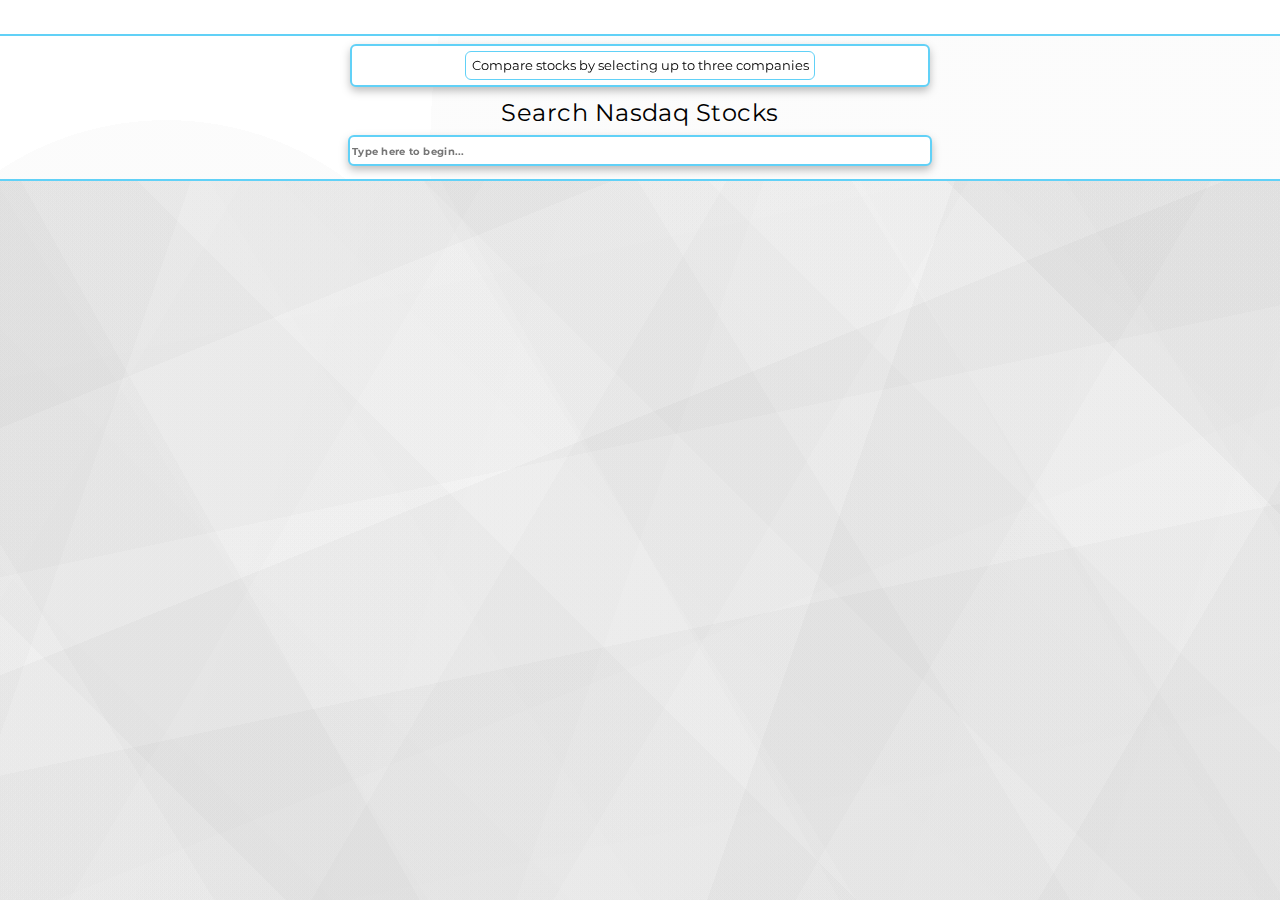
<file: stocksearch/index.html>
<!DOCTYPE html>
<html lang="en">
  <head>
    <meta charset="UTF-8" />
    <meta http-equiv="X-UA-Compatible" content="IE=edge" />
    <meta name="viewport" content="width=device-width, initial-scale=1.0" />
    <title>ITC JS Project</title>
    <link rel="stylesheet" href="./css/styles.css" />
    <link rel="preconnect" href="https://fonts.googleapis.com" />
    <link rel="preconnect" href="https://fonts.gstatic.com" crossorigin />
    <link
      href="https://fonts.googleapis.com/css2?family=Montserrat:wght@600&display=swap"
      rel="stylesheet"
    />
    <link rel="shortcut icon" type="image/png" href="./img/mee6.png" />
  </head>
  <body>
    <div class="page-wrapper">
      <div class="stock-ticker" id="stockTicker">
        <div class="ticker" id="ticker">
          <!-- <div class="ticker-item"></div> -->
        </div>
      </div>
      <div class="compare-wrapper" id="compareWrapper">
        <div class="compare-list" id="compareList"></div>
        <button id="startCompare" class="start-compare-button">
          Compare stocks by selecting up to three companies
        </button>
      </div>
      <div class="searchbar-wrapper">
        <div class="searchbar">
          <div class="stock-search-title">Search Nasdaq Stocks</div>
          <div class="stock-search" id="stock-search">
            <input
              type="text"
              id="stock-code"
              placeholder="Type here to begin..."
            />
          </div>

          <!-- After clicking search, send fetch request -->
          <!-- Make sure to use a loading indicator while fetching -->
          <!-- Make sure each of these results is a link to the company page which will be part of Milestone 2 -->
        </div>
      </div>
      <div class="main-content-wrapper">
        <div class="loader-box"><div id="loader"></div></div>
        <div class="result-list" id="result-list">
          <!-- I'm everything below the search-bar! -->
        </div>
      </div>
    </div>
    <script src="js/index.js"></script>
  </body>
</html>

<!-- Milestones 5, 6, 9 not so necessary but encouraged to do them -->
</file>
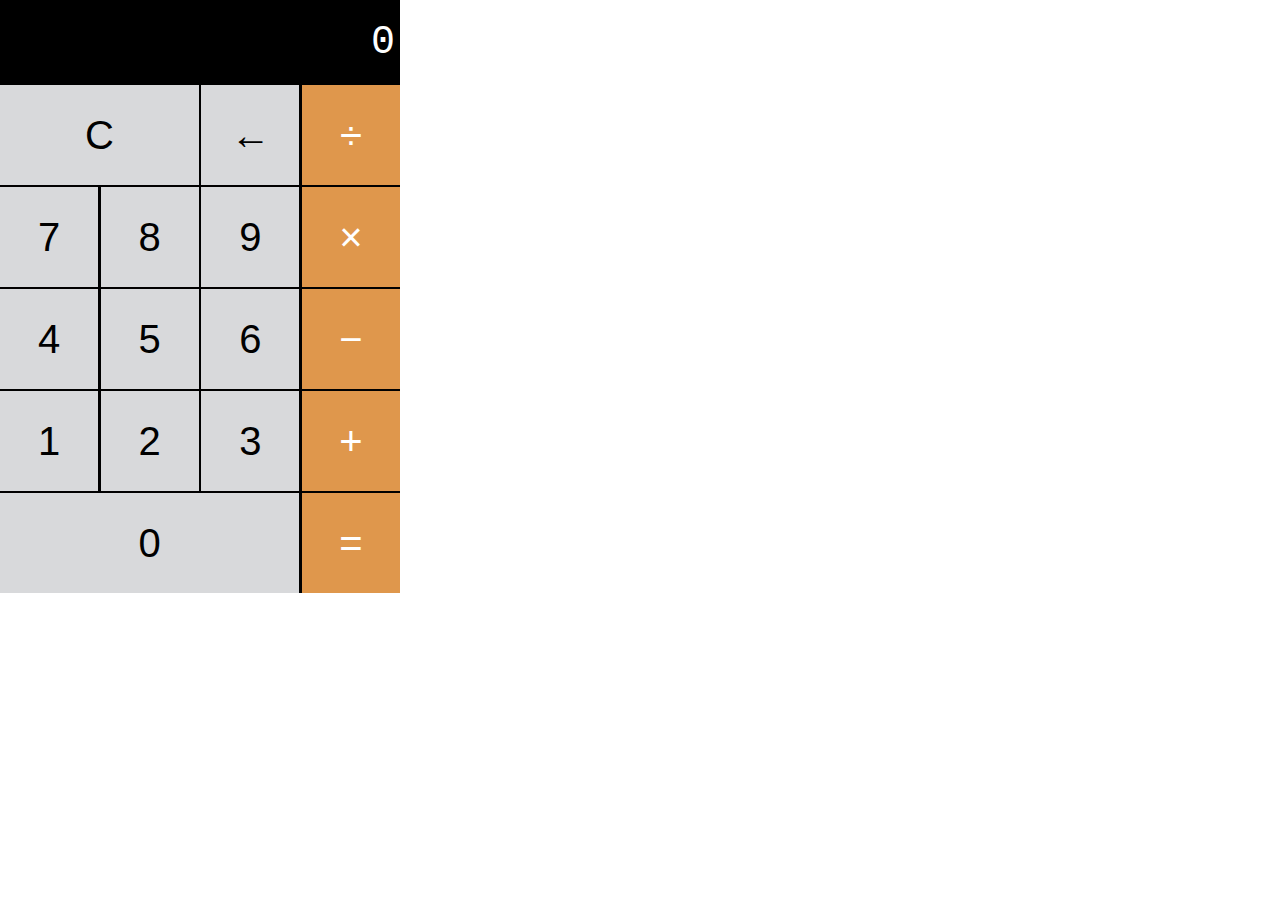
<file: Calculator/calculator.html>
<!DOCTYPE html>
<html lang="en">
<head>
    <meta charset="UTF-8">
    <title>Jordan's Calculator</title>
    <link rel="stylesheet" href="css/calculator.css">
</head>
<body>
    <div class="wrapper">
        <section class="screen">
            0
        </section>    
    <!-- Five rows and four columns required -->
        <section class="calc-buttons">
            <div class="calc-button-row">
                <button class="calc-button double">C</button>
                <button class="calc-button">&larr;</button>
                <button class="calc-button">&divide;</button>
            </div>
            <div class="calc-button-row">
                <button class="calc-button">7</button>
                <button class="calc-button">8</button>
                <button class="calc-button">9</button>
                <button class="calc-button">&times;</button>
            </div>
            <div class="calc-button-row">
                <button class="calc-button">4</button>
                <button class="calc-button">5</button>
                <button class="calc-button">6</button>
                <button class="calc-button">&minus;</button>
            </div>
            <div class="calc-button-row">
                <button class="calc-button">1</button>
                <button class="calc-button">2</button>
                <button class="calc-button">3</button>
                <button class="calc-button">&plus;</button>
            </div>
            <div class="calc-button-row">
                <button class="calc-button triple">0</button>
                <button class="calc-button">&equals;</button>
            </div>
        </section>
    </div>
</body>
</html>
</file>
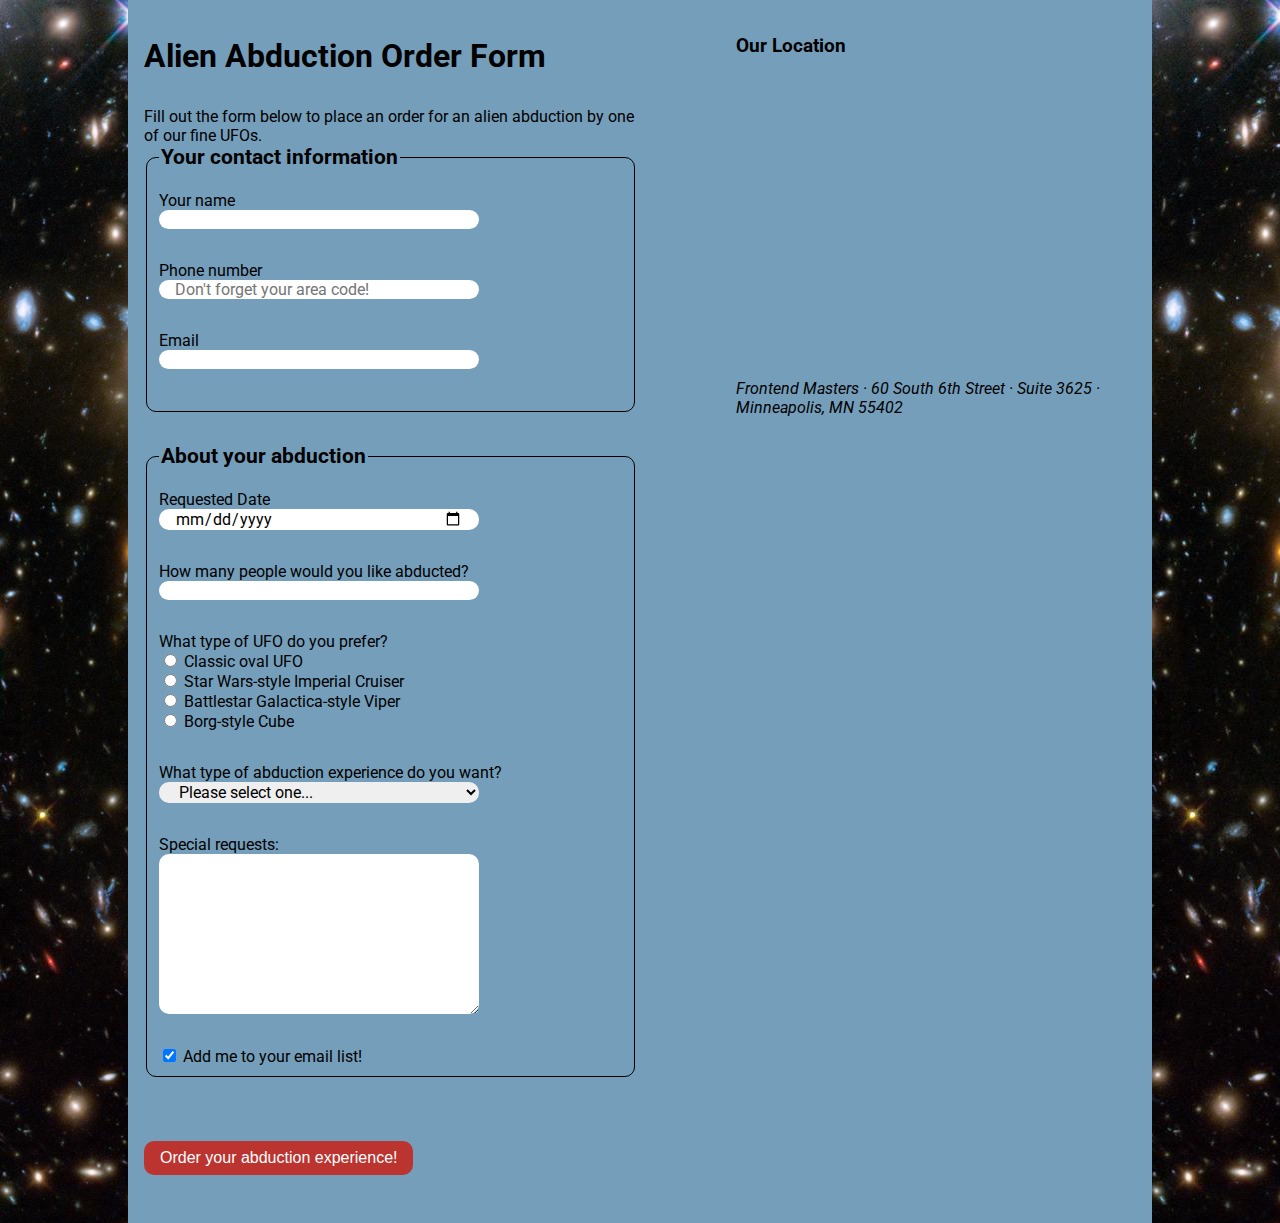
<file: Forms/forms.html>
<!DOCTYPE html>
<html lang="en">
<head>
	<meta charset="UTF-8">
	<title>Alien Abduction Order Form</title>
	<link rel="preconnect" href="https://fonts.googleapis.com">
	<link rel="preconnect" href="https://fonts.gstatic.com" crossorigin>
	<link href="https://fonts.googleapis.com/css2?family=Roboto&display=swap" rel="stylesheet">
	<link href="css/forms.css" rel="stylesheet">
</head>
<body>
	<div class="wrapper">
		<section>
			<h1>Alien Abduction Order Form</h1>
			<p>Fill out the form below to place an order for an alien abduction by one of our fine UFOs.</p>
		<form action="https://e3vwdl4bpd.execute-api.us-west-2.amazonaws.com/default/API2SES" method="POST">
			<input type="hidden" name="send_to" value="mralexanderit@gmail.com">
			<fieldset>	
				<legend>Your contact information</legend>
				<label for="name">Your name </label>
					<input type="text" id="name" name="name">
				<label for="phone">Phone number</label>		
					<input type="tel" id="phone" name="phone" placeholder="Don't forget your area code!">
				<label for="email">Email</label>
					<input type="email" id="email" name="email">
			</fieldset>		
			<fieldset>
				<legend>About your abduction </legend>
				<label for="date">Requested Date</label>
					<input type="date" id="date" name="date">
				<label for="numabducted">How many people would you like abducted?</label>
					<input type="number" id="numabducted" name="numabducted" min="1" max="10">
				<p>What type of UFO do you prefer?</p>
				<label>
					<input type="radio" name="ufotype" value="classic">
						Classic oval UFO
				</label>
				<label>
					<input type="radio" name="ufotype" value="starwars">
						Star Wars-style Imperial Cruiser
				</label>
				<label>
					<input type="radio" name="ufotype" value="bsg">
						Battlestar Galactica-style Viper
				</label>
				<label>
					<input type="radio" name="ufotype" value="borg">
						Borg-style Cube
				</label>					
					 
				<label for="abtype">What type of abduction experience do you want?</label>
					<select id="abtype" name="abtype">
						<option selected>Please select one...</option>
						<option value="tour">Tour of the solar system</option>
						<option value="dinnerdisc">Alien dinner and discussion</option>
						<option value="dance">Alien dance lessons</option>
						<option value="whales">Whale watching</option>
					</select>
				<label for="comments">Special requests:</label>
					<textarea id="comments" name="comments"></textarea>
				<label>
				<input type="checkbox" value="subscribe" name="subscribe" checked> Add me to your email list!
				</label>
			</fieldset>		
			<button type="submit">Order your abduction experience!</button>
		</form>	
		</section>
		<aside>
			<h3>Our Location</h3>
			<iframe src="https://www.google.com/maps/embed?pb=!1m18!1m12!1m3!1d1195.0334741851543!2d34.775782413708114!3d32.0945263683509!2m3!1f0!2f0!3f0!3m2!1i1024!2i768!4f13.1!3m3!1m2!1s0x151d4b1fd39b44a3%3A0xea6f262dbbce9bae!2sFAT%20COW!5e0!3m2!1sen!2sil!4v1628316420318!5m2!1sen!2sil" width="400" height="300" style="border:0;" allowfullscreen="" loading="lazy"></iframe>
			<address>
				Frontend Masters &middot;
				60 South 6th Street &middot;
				Suite 3625 &middot;
				Minneapolis, MN 55402
			</address>
		</aside>
	</div>
	<!-- Doesn't work, don't know why 
	<script src="js/forms.js"></script>
	-->
</body>
</html>
</file>
<file: stocksearch/css/styles.css>
body {
  margin: 0;
  font-family: "montserrat", Arial, sans-serif;
  background-image: radial-gradient(
      circle at 69% 86%,
      rgba(165, 165, 165, 0.06) 0%,
      rgba(165, 165, 165, 0.06) 25%,
      rgba(193, 193, 193, 0.06) 25%,
      rgba(193, 193, 193, 0.06) 50%,
      rgba(221, 221, 221, 0.06) 50%,
      rgba(221, 221, 221, 0.06) 75%,
      rgba(249, 249, 249, 0.06) 75%,
      rgba(249, 249, 249, 0.06) 100%
    ),
    radial-gradient(
      circle at 49% 76%,
      rgba(129, 129, 129, 0.06) 0%,
      rgba(129, 129, 129, 0.06) 25%,
      rgba(164, 164, 164, 0.06) 25%,
      rgba(164, 164, 164, 0.06) 50%,
      rgba(200, 200, 200, 0.06) 50%,
      rgba(200, 200, 200, 0.06) 75%,
      rgba(235, 235, 235, 0.06) 75%,
      rgba(235, 235, 235, 0.06) 100%
    ),
    radial-gradient(
      circle at 22% 64%,
      rgba(173, 173, 173, 0.06) 0%,
      rgba(173, 173, 173, 0.06) 25%,
      rgba(119, 119, 119, 0.06) 25%,
      rgba(119, 119, 119, 0.06) 50%,
      rgba(64, 64, 64, 0.06) 50%,
      rgba(64, 64, 64, 0.06) 75%,
      rgba(10, 10, 10, 0.06) 75%,
      rgba(10, 10, 10, 0.06) 100%
    ),
    linear-gradient(307deg, rgb(255, 255, 255), rgb(255, 255, 255));
}
.page-wrapper {
  height: 100vh;
  width: 100vw;
  display: flex;
  flex-direction: column;
  /* background-color: white; */
  background-image: radial-gradient(
      circle at 13% 47%,
      rgba(140, 140, 140, 0.03) 0%,
      rgba(140, 140, 140, 0.03) 25%,
      transparent 25%,
      transparent 100%
    ),
    radial-gradient(
      circle at 28% 63%,
      rgba(143, 143, 143, 0.03) 0%,
      rgba(143, 143, 143, 0.03) 16%,
      transparent 16%,
      transparent 100%
    ),
    radial-gradient(
      circle at 81% 56%,
      rgba(65, 65, 65, 0.03) 0%,
      rgba(65, 65, 65, 0.03) 12%,
      transparent 12%,
      transparent 100%
    ),
    radial-gradient(
      circle at 26% 48%,
      rgba(60, 60, 60, 0.03) 0%,
      rgba(60, 60, 60, 0.03) 6%,
      transparent 6%,
      transparent 100%
    ),
    radial-gradient(
      circle at 97% 17%,
      rgba(150, 150, 150, 0.03) 0%,
      rgba(150, 150, 150, 0.03) 56%,
      transparent 56%,
      transparent 100%
    ),
    radial-gradient(
      circle at 50% 100%,
      rgba(25, 25, 25, 0.03) 0%,
      rgba(25, 25, 25, 0.03) 36%,
      transparent 36%,
      transparent 100%
    ),
    radial-gradient(
      circle at 55% 52%,
      rgba(69, 69, 69, 0.03) 0%,
      rgba(69, 69, 69, 0.03) 6%,
      transparent 6%,
      transparent 100%
    ),
    linear-gradient(90deg, rgb(255, 255, 255), rgb(255, 255, 255));
}
.stock-ticker {
  height: 4%;
  background-color: white;
  border-bottom: 2px solid #61d1f7;
  overflow: hidden;
  padding-left: 100%;
  box-sizing: content-box;
  display: flex;
  align-items: center;
}

@-webkit-keyframes ticker {
  0% {
    -webkit-transform: translate3d(0, 0, 0);
    transform: translate3d(0, 0, 0);
    visibility: visible;
  }

  100% {
    -webkit-transform: translate3d(-100%, 0, 0);
    transform: translate3d(-100%, 0, 0);
  }
}

@keyframes ticker {
  0% {
    -webkit-transform: translate3d(0, 0, 0);
    transform: translate3d(0, 0, 0);
    visibility: visible;
  }

  100% {
    -webkit-transform: translate3d(-100%, 0, 0);
    transform: translate3d(-100%, 0, 0);
  }
}

.ticker {
  display: inline-block;
  white-space: nowrap;
  padding-right: 100%;
  box-sizing: content-box;

  -webkit-animation-iteration-count: infinite;
  animation-iteration-count: infinite;
  -webkit-animation-timing-function: linear;
  animation-timing-function: linear;
  -webkit-animation-name: ticker;
  animation-name: ticker;
  -webkit-animation-duration: 200s;
  animation-duration: 200s;
}
.ticker-item {
  display: inline-block;
  padding: 0 1rem;
  font-size: 1rem;
  color: black;
}
.searchbar-wrapper {
  display: flex;
  flex-direction: row;
  justify-content: center;
  height: 10%;
  width: 100%;
  border-bottom: 2px solid #61d1f7;
}
.ticker-item-price {
  color: #32cd32;
  margin-left: 0.5rem;
}
.stock-search-title {
  text-align: center;
  font-size: 1.5rem;
  color: black;
  margin-bottom: 0.5rem;
  letter-spacing: 0.02em;
}
.searchbar {
  display: flex;
  justify-content: center;
  flex-direction: column;
  align-items: center;
  width: 90%;
}
.stock-search {
  display: flex;
  justify-content: center;
  width: 100%;
  height: 50%;
  filter: drop-shadow(0px 4px 4px rgba(0, 0, 0, 0.25));
}
.stock-search input {
  width: 50%;
  height: 25px;
  border: 2px solid #61d1f7;
  border-radius: 6px;
  letter-spacing: 0.02em;
}
.stock-search input::placeholder {
  font-weight: bold;
  font-family: "montserrat", Arial, sans-serif;
  font-size: 0.65rem;
}
.compare-wrapper {
  display: flex;
  justify-content: center;
  width: 45%;
  background-color: white;
  border: 2px solid #61d1f7;
  border-radius: 6px;
  margin: 0.5rem auto;
  filter: drop-shadow(0px 4px 4px rgba(0, 0, 0, 0.25));
}
.comp-entry-button {
  background-color: #61d1f7;
  color: black;
  border: 1px solid black;
  border-radius: 6px;
  padding: 0.33rem;
  font-family: "montserrat";
  margin: 0.33rem 0.33rem;
  min-width: 4rem;
}
.highlight {
  background-color: yellow;
}
.main-content-wrapper {
  display: flex;
  flex-direction: column;
  align-items: center;
  height: 85%;
  width: 100%;
  background-image: linear-gradient(
      158deg,
      rgba(84, 84, 84, 0.03) 0%,
      rgba(84, 84, 84, 0.03) 20%,
      rgba(219, 219, 219, 0.03) 20%,
      rgba(219, 219, 219, 0.03) 40%,
      rgba(54, 54, 54, 0.03) 40%,
      rgba(54, 54, 54, 0.03) 60%,
      rgba(99, 99, 99, 0.03) 60%,
      rgba(99, 99, 99, 0.03) 80%,
      rgba(92, 92, 92, 0.03) 80%,
      rgba(92, 92, 92, 0.03) 100%
    ),
    linear-gradient(
      45deg,
      rgba(221, 221, 221, 0.02) 0%,
      rgba(221, 221, 221, 0.02) 14.286%,
      rgba(8, 8, 8, 0.02) 14.286%,
      rgba(8, 8, 8, 0.02) 28.572%,
      rgba(52, 52, 52, 0.02) 28.572%,
      rgba(52, 52, 52, 0.02) 42.858%,
      rgba(234, 234, 234, 0.02) 42.858%,
      rgba(234, 234, 234, 0.02) 57.144%,
      rgba(81, 81, 81, 0.02) 57.144%,
      rgba(81, 81, 81, 0.02) 71.42999999999999%,
      rgba(239, 239, 239, 0.02) 71.43%,
      rgba(239, 239, 239, 0.02) 85.71600000000001%,
      rgba(187, 187, 187, 0.02) 85.716%,
      rgba(187, 187, 187, 0.02) 100.002%
    ),
    linear-gradient(
      109deg,
      rgba(33, 33, 33, 0.03) 0%,
      rgba(33, 33, 33, 0.03) 12.5%,
      rgba(147, 147, 147, 0.03) 12.5%,
      rgba(147, 147, 147, 0.03) 25%,
      rgba(131, 131, 131, 0.03) 25%,
      rgba(131, 131, 131, 0.03) 37.5%,
      rgba(151, 151, 151, 0.03) 37.5%,
      rgba(151, 151, 151, 0.03) 50%,
      rgba(211, 211, 211, 0.03) 50%,
      rgba(211, 211, 211, 0.03) 62.5%,
      rgba(39, 39, 39, 0.03) 62.5%,
      rgba(39, 39, 39, 0.03) 75%,
      rgba(55, 55, 55, 0.03) 75%,
      rgba(55, 55, 55, 0.03) 87.5%,
      rgba(82, 82, 82, 0.03) 87.5%,
      rgba(82, 82, 82, 0.03) 100%
    ),
    linear-gradient(
      348deg,
      rgba(42, 42, 42, 0.02) 0%,
      rgba(42, 42, 42, 0.02) 20%,
      rgba(8, 8, 8, 0.02) 20%,
      rgba(8, 8, 8, 0.02) 40%,
      rgba(242, 242, 242, 0.02) 40%,
      rgba(242, 242, 242, 0.02) 60%,
      rgba(42, 42, 42, 0.02) 60%,
      rgba(42, 42, 42, 0.02) 80%,
      rgba(80, 80, 80, 0.02) 80%,
      rgba(80, 80, 80, 0.02) 100%
    ),
    linear-gradient(
      120deg,
      rgba(106, 106, 106, 0.03) 0%,
      rgba(106, 106, 106, 0.03) 14.286%,
      rgba(67, 67, 67, 0.03) 14.286%,
      rgba(67, 67, 67, 0.03) 28.572%,
      rgba(134, 134, 134, 0.03) 28.572%,
      rgba(134, 134, 134, 0.03) 42.858%,
      rgba(19, 19, 19, 0.03) 42.858%,
      rgba(19, 19, 19, 0.03) 57.144%,
      rgba(101, 101, 101, 0.03) 57.144%,
      rgba(101, 101, 101, 0.03) 71.42999999999999%,
      rgba(205, 205, 205, 0.03) 71.43%,
      rgba(205, 205, 205, 0.03) 85.71600000000001%,
      rgba(53, 53, 53, 0.03) 85.716%,
      rgba(53, 53, 53, 0.03) 100.002%
    ),
    linear-gradient(
      45deg,
      rgba(214, 214, 214, 0.03) 0%,
      rgba(214, 214, 214, 0.03) 16.667%,
      rgba(255, 255, 255, 0.03) 16.667%,
      rgba(255, 255, 255, 0.03) 33.334%,
      rgba(250, 250, 250, 0.03) 33.334%,
      rgba(250, 250, 250, 0.03) 50.001000000000005%,
      rgba(231, 231, 231, 0.03) 50.001%,
      rgba(231, 231, 231, 0.03) 66.668%,
      rgba(241, 241, 241, 0.03) 66.668%,
      rgba(241, 241, 241, 0.03) 83.33500000000001%,
      rgba(31, 31, 31, 0.03) 83.335%,
      rgba(31, 31, 31, 0.03) 100.002%
    ),
    linear-gradient(
      59deg,
      rgba(224, 224, 224, 0.03) 0%,
      rgba(224, 224, 224, 0.03) 12.5%,
      rgba(97, 97, 97, 0.03) 12.5%,
      rgba(97, 97, 97, 0.03) 25%,
      rgba(143, 143, 143, 0.03) 25%,
      rgba(143, 143, 143, 0.03) 37.5%,
      rgba(110, 110, 110, 0.03) 37.5%,
      rgba(110, 110, 110, 0.03) 50%,
      rgba(34, 34, 34, 0.03) 50%,
      rgba(34, 34, 34, 0.03) 62.5%,
      rgba(155, 155, 155, 0.03) 62.5%,
      rgba(155, 155, 155, 0.03) 75%,
      rgba(249, 249, 249, 0.03) 75%,
      rgba(249, 249, 249, 0.03) 87.5%,
      rgba(179, 179, 179, 0.03) 87.5%,
      rgba(179, 179, 179, 0.03) 100%
    ),
    linear-gradient(
      241deg,
      rgba(58, 58, 58, 0.02) 0%,
      rgba(58, 58, 58, 0.02) 25%,
      rgba(124, 124, 124, 0.02) 25%,
      rgba(124, 124, 124, 0.02) 50%,
      rgba(254, 254, 254, 0.02) 50%,
      rgba(254, 254, 254, 0.02) 75%,
      rgba(52, 52, 52, 0.02) 75%,
      rgba(52, 52, 52, 0.02) 100%
    ),
    linear-gradient(90deg, #ffffff, #ffffff);
}
.loader {
  border: 16px solid #f3f3f3; /* Light grey */
  border-top: 16px solid #3498db; /* Blue */
  border-radius: 50%;
  width: 5rem;
  height: 5rem;
  animation: spin 1s linear infinite;
}

@keyframes spin {
  0% {
    transform: rotate(0deg);
  }
  100% {
    transform: rotate(360deg);
  }
}
.result-list {
  font-weight: bold;
  margin: 1rem;
  width: 50%;
}
.loader-box {
  display: flex;
  justify-content: center;
  font-weight: bold;
  /* margin: 1rem; */
  width: 50%;
}
.result-list a {
  text-decoration: none;
  color: black;
}
.items {
  margin-bottom: 0.5rem;
  display: flex;
  align-items: center;
  justify-content: space-between;
  border: 2px solid #61d1f7;
  border-radius: 6px;
  padding: 0.25rem;
  filter: drop-shadow(0px 4px 4px rgba(0, 0, 0, 0.25));
  background-color: white;
}
.items a {
  display: flex;
  align-items: center;
}
.items a img {
  height: 2rem;
  margin-right: 1rem;
  border: 2px solid black;
  border-radius: 6px;
}
.compare-button {
  display: inline-block;
  background-color: #61d1f7;
  color: black;
  border: 1px solid black;
  border-radius: 6px;
  padding: 0.33rem;
  font-family: "montserrat";
}
.start-compare-button {
  background-color: white;
  color: black;
  border: 1px solid #61d1f7;
  border-radius: 6px;
  padding: 0.33rem;
  font-family: "montserrat";
  margin: 0.33rem 0.33rem;
}

/* Company-page-specific CSS Begins */

.company-page-wrapper {
  display: flex;
  flex-direction: column;
  overflow: auto;
  height: 100vh;
  width: 100vw;
  align-items: center;
  background-image: linear-gradient(
      158deg,
      rgba(84, 84, 84, 0.03) 0%,
      rgba(84, 84, 84, 0.03) 20%,
      rgba(219, 219, 219, 0.03) 20%,
      rgba(219, 219, 219, 0.03) 40%,
      rgba(54, 54, 54, 0.03) 40%,
      rgba(54, 54, 54, 0.03) 60%,
      rgba(99, 99, 99, 0.03) 60%,
      rgba(99, 99, 99, 0.03) 80%,
      rgba(92, 92, 92, 0.03) 80%,
      rgba(92, 92, 92, 0.03) 100%
    ),
    linear-gradient(
      45deg,
      rgba(221, 221, 221, 0.02) 0%,
      rgba(221, 221, 221, 0.02) 14.286%,
      rgba(8, 8, 8, 0.02) 14.286%,
      rgba(8, 8, 8, 0.02) 28.572%,
      rgba(52, 52, 52, 0.02) 28.572%,
      rgba(52, 52, 52, 0.02) 42.858%,
      rgba(234, 234, 234, 0.02) 42.858%,
      rgba(234, 234, 234, 0.02) 57.144%,
      rgba(81, 81, 81, 0.02) 57.144%,
      rgba(81, 81, 81, 0.02) 71.42999999999999%,
      rgba(239, 239, 239, 0.02) 71.43%,
      rgba(239, 239, 239, 0.02) 85.71600000000001%,
      rgba(187, 187, 187, 0.02) 85.716%,
      rgba(187, 187, 187, 0.02) 100.002%
    ),
    linear-gradient(
      109deg,
      rgba(33, 33, 33, 0.03) 0%,
      rgba(33, 33, 33, 0.03) 12.5%,
      rgba(147, 147, 147, 0.03) 12.5%,
      rgba(147, 147, 147, 0.03) 25%,
      rgba(131, 131, 131, 0.03) 25%,
      rgba(131, 131, 131, 0.03) 37.5%,
      rgba(151, 151, 151, 0.03) 37.5%,
      rgba(151, 151, 151, 0.03) 50%,
      rgba(211, 211, 211, 0.03) 50%,
      rgba(211, 211, 211, 0.03) 62.5%,
      rgba(39, 39, 39, 0.03) 62.5%,
      rgba(39, 39, 39, 0.03) 75%,
      rgba(55, 55, 55, 0.03) 75%,
      rgba(55, 55, 55, 0.03) 87.5%,
      rgba(82, 82, 82, 0.03) 87.5%,
      rgba(82, 82, 82, 0.03) 100%
    ),
    linear-gradient(
      348deg,
      rgba(42, 42, 42, 0.02) 0%,
      rgba(42, 42, 42, 0.02) 20%,
      rgba(8, 8, 8, 0.02) 20%,
      rgba(8, 8, 8, 0.02) 40%,
      rgba(242, 242, 242, 0.02) 40%,
      rgba(242, 242, 242, 0.02) 60%,
      rgba(42, 42, 42, 0.02) 60%,
      rgba(42, 42, 42, 0.02) 80%,
      rgba(80, 80, 80, 0.02) 80%,
      rgba(80, 80, 80, 0.02) 100%
    ),
    linear-gradient(
      120deg,
      rgba(106, 106, 106, 0.03) 0%,
      rgba(106, 106, 106, 0.03) 14.286%,
      rgba(67, 67, 67, 0.03) 14.286%,
      rgba(67, 67, 67, 0.03) 28.572%,
      rgba(134, 134, 134, 0.03) 28.572%,
      rgba(134, 134, 134, 0.03) 42.858%,
      rgba(19, 19, 19, 0.03) 42.858%,
      rgba(19, 19, 19, 0.03) 57.144%,
      rgba(101, 101, 101, 0.03) 57.144%,
      rgba(101, 101, 101, 0.03) 71.42999999999999%,
      rgba(205, 205, 205, 0.03) 71.43%,
      rgba(205, 205, 205, 0.03) 85.71600000000001%,
      rgba(53, 53, 53, 0.03) 85.716%,
      rgba(53, 53, 53, 0.03) 100.002%
    ),
    linear-gradient(
      45deg,
      rgba(214, 214, 214, 0.03) 0%,
      rgba(214, 214, 214, 0.03) 16.667%,
      rgba(255, 255, 255, 0.03) 16.667%,
      rgba(255, 255, 255, 0.03) 33.334%,
      rgba(250, 250, 250, 0.03) 33.334%,
      rgba(250, 250, 250, 0.03) 50.001000000000005%,
      rgba(231, 231, 231, 0.03) 50.001%,
      rgba(231, 231, 231, 0.03) 66.668%,
      rgba(241, 241, 241, 0.03) 66.668%,
      rgba(241, 241, 241, 0.03) 83.33500000000001%,
      rgba(31, 31, 31, 0.03) 83.335%,
      rgba(31, 31, 31, 0.03) 100.002%
    ),
    linear-gradient(
      59deg,
      rgba(224, 224, 224, 0.03) 0%,
      rgba(224, 224, 224, 0.03) 12.5%,
      rgba(97, 97, 97, 0.03) 12.5%,
      rgba(97, 97, 97, 0.03) 25%,
      rgba(143, 143, 143, 0.03) 25%,
      rgba(143, 143, 143, 0.03) 37.5%,
      rgba(110, 110, 110, 0.03) 37.5%,
      rgba(110, 110, 110, 0.03) 50%,
      rgba(34, 34, 34, 0.03) 50%,
      rgba(34, 34, 34, 0.03) 62.5%,
      rgba(155, 155, 155, 0.03) 62.5%,
      rgba(155, 155, 155, 0.03) 75%,
      rgba(249, 249, 249, 0.03) 75%,
      rgba(249, 249, 249, 0.03) 87.5%,
      rgba(179, 179, 179, 0.03) 87.5%,
      rgba(179, 179, 179, 0.03) 100%
    ),
    linear-gradient(
      241deg,
      rgba(58, 58, 58, 0.02) 0%,
      rgba(58, 58, 58, 0.02) 25%,
      rgba(124, 124, 124, 0.02) 25%,
      rgba(124, 124, 124, 0.02) 50%,
      rgba(254, 254, 254, 0.02) 50%,
      rgba(254, 254, 254, 0.02) 75%,
      rgba(52, 52, 52, 0.02) 75%,
      rgba(52, 52, 52, 0.02) 100%
    ),
    linear-gradient(90deg, #ffffff, #ffffff);
}
.company-top-row-wrapper {
  display: flex;
  flex-direction: row;
  justify-content: center;
  align-items: center;
}
.company-top-row-wrapper-compare {
  display: flex;
  flex-direction: column;
  justify-content: center;
  align-items: center;
}
.company-image {
  margin-top: 5rem;
}
.company-image-compare {
  margin-top: 1rem;
}
.company-image img {
  border-radius: 50%;
  border: 2px solid slategray;
  border-radius: 6px;
  max-height: 125px;
}
.company-image-compare img {
  border-radius: 50%;
  border: 2px solid slategray;
  border-radius: 6px;
  max-height: 55px;
}
.company-name,
.company-name-compare {
  border-bottom: 2px solid slategray;
}
.company-name h1 {
  font-size: 2rem;
  text-align: center;
  padding: 0 1rem;
}
.company-name-compare h1 {
  font-size: 1rem;
  text-align: center;
  padding: 0 1rem;
}
.sector-span {
  margin-left: 0.33rem;
  color: #32cd32;
}
.stock-price-wrapper {
  display: flex;
}
.current-stock-price {
  margin-right: 0.75rem;
}
.positive-change {
  color: green;
}
.negative-change {
  color: red;
}
.stock-chart {
  width: 50%;
  margin-top: 2rem;
  display: flex;
  justify-content: center;
  padding-bottom: 0.5rem;
}
.stock-chart-compare {
  width: 85%;
  display: flex;
  justify-content: center;
  padding-bottom: 0.5rem;
}
.chart-itself {
  max-height: 30rem;
  max-width: 60rem;
}
.company-description {
  width: 70%;
  text-align: center;
  letter-spacing: 0.02em;
  line-height: 2rem;
  border-bottom: 2px solid slategray;
}
.company-description-compare {
  width: 85%;
  text-align: center;
  letter-spacing: 0.02em;
  line-height: 1.25rem;
  border-bottom: 2px solid slategray;
}
.company-description-compare p {
  font-size: 0.85rem;
}
.company-link {
  margin-top: 1rem;
}
.company-link a {
  text-decoration: none;
  font-size: 2rem;
  color: lightslategray;
}
.hideme {
  display: none;
}
.compare-page-wrapper {
  height: 100vh;
  width: 100vw;
  display: flex;
  flex-direction: column;
  align-items: center;
  margin: 0;
}
.compare-title-text {
  font-family: "montserrat", Arial, sans-serif;
  margin: 2rem 0;
  border: 2px solid #61d1f7;
  border-radius: 6px;
  padding: 0.25rem;
  background-color: white;
  color: black;
  filter: drop-shadow(0px 4px 4px rgba(0, 0, 0, 0.25));
}
.compare-results-wrapper {
  display: flex;
  flex-direction: row;
  justify-content: space-evenly;
  width: 95%;
  height: 100%;
}
.result-column {
  display: flex;
  flex-direction: column;
  align-items: center;
  justify-content: space-between;
  flex-grow: 1;
  filter: drop-shadow(0px 4px 4px rgba(0, 0, 0, 0.25));
  background-color: white;
  /* border: 1px solid red; */
  border-radius: 6px;
  margin: 0 1rem;
  overflow: auto;
  width: 33%;
  height: 85%;
}
</file>
<file: Calculator/css/calculator.css>
html {
    box-sizing: border-box;
}
*, *:before, *:after {
    box-sizing: inherit;
}
body {
  padding: 0;
  margin: 0;
}
.wrapper {
    width: 400px;
    background-color: black;
    color: white;
    font-family:'Courier New', Courier, monospace;
}
.calc-button-row {
    display:flex;
    flex-flow: row nowrap;
    /* space-between will allow room for the black borders */
    justify-content: space-between;
    /* Our balance from flex-basis below */
    margin-bottom: 0.5%
}
.screen {
    text-align: right;
    padding: 20px 5px;
    font-size: 40px;
}
.calc-button {
    background-color: #d8d9db;
    color:black;
    border:none;
    font-size: 40px;
    height: 100px;
    /* The reason we don't want a full 25% is to create the room mentioned above */
    flex-basis: 24.5%;
}
.calc-button:hover {
    background-color: #ebebeb;
}
.calc-button:active {
    background-color: #bbbcbe;
}
.double {
    flex-basis: 49.7%;
}
.triple {
    flex-basis: 74.8%;
}
.calc-button:last-child {
    color: white;
    background-color: #df974c;
}
.calc-button:last-child:hover {
    background-color: #dfb07e;
}
.calc-button:last-child:active {
    background-color: #dd8d37;
}
</file>
<file: Forms/css/forms.css>
html {
  box-sizing: border-box;
}
*, *:before, *:after {
  box-sizing: inherit;
}
body {
	font-family: 'Roboto', sans-serif;
	margin: 0;
	padding: 0;
	background-image: url(../img/galaxy.jpg);
}
.wrapper {
	width: 80%;
	margin: 0 auto;
	padding: 1em;
	display: flex;
	flex-flow: row nowrap;
	background-color: #759EBA;
}
section {
	flex-basis: 57%;
	margin-right: 10%;
}
aside {
	flex-basis: 33%;
}
p, [for="abtype"] {
	margin-bottom: 0;
	margin-top: 2rem;
}
fieldset {
	border: 1px solid black;
	border-radius: 10px;
	margin-bottom: 2rem;
}
legend {
	font-weight: bold;
	font-size: 1.3rem;
	margin-top: 1.5rem;
	margin-bottom: 1rem;
}
label {
	display:block;
}
textarea {
	height: 10rem;
	padding: 1rem;
}
select {
	font-size: 1.5rem;
}
button {
	font-size: 1rem;
	margin: 2rem 0;
	background-color: #bb342f;
	color: white;
	border: none;
	padding: 0.5rem 1rem;
	border-radius: 10px;
}
button:hover {
	background-color:black;
	font-weight: bolder;
}
/* Neat idea, exceptions */
input:not([type="radio"]):not([type="checkbox"]), textarea, select {
	display: block;
	margin-bottom: 2rem;
	width: 20rem;
	font-family: 'Roboto', sans-serif;
	font-size: 1rem;
	padding: 0 1rem;
	border-radius: 10px;
	border:none;
}
</file>
